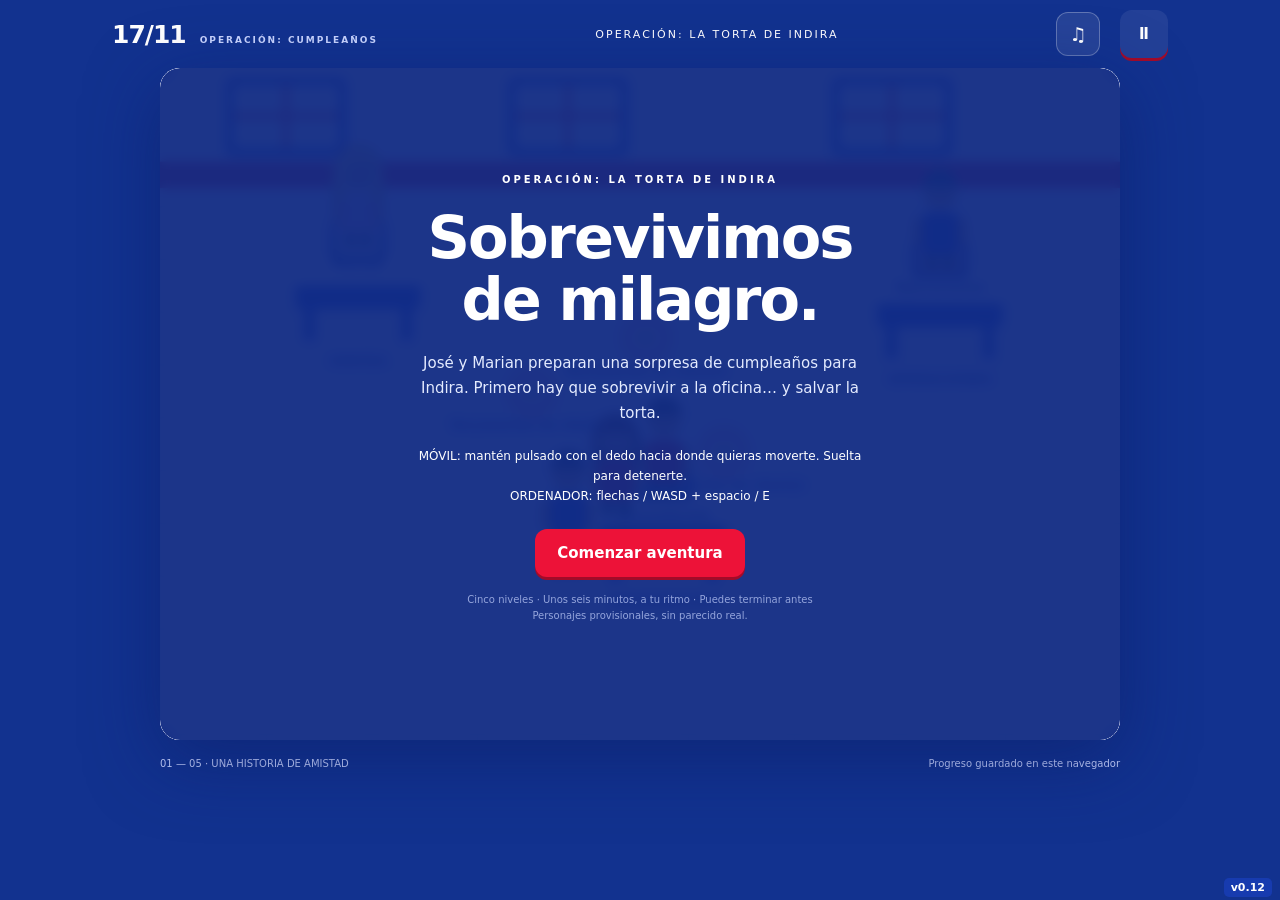
<file: juego/index.html>
<!doctype html><html lang="es"><head><meta charset="utf-8"><meta name="viewport" content="width=device-width,initial-scale=1,viewport-fit=cover"><meta name="theme-color" content="#132c30"><title>Operación: Sobrevivimos de Milagro</title><link rel="stylesheet" href="style.css?v=0.12"></head><body>
<main id="app"><header><a id="brand" href="#">17/11<span>OPERACIÓN: CUMPLEAÑOS</span></a><div id="level-name">OPERACIÓN: LA TORTA DE INDIRA</div><button id="sound-toggle" type="button" aria-label="Silenciar todo el sonido" aria-pressed="true">♫</button><button id="pause" aria-label="Pausar">Ⅱ</button></header>
<section id="arena"><canvas id="game" width="800" height="560" aria-label="Juego arcade. Mueve a Indira con flechas o WASD; espacio para interactuar."></canvas><div id="hud" hidden><div><span id="objective"></span><small id="tip"></small></div><strong id="clock">1:15</strong><div id="score">0 ★</div><div id="task-meter" role="progressbar" aria-label="Progreso del nivel" aria-valuemin="0" aria-valuemax="3" aria-valuenow="0"><span id="task-label"></span><strong id="task-count">0/3</strong><div class="track"><div id="task-fill"></div></div></div></div><div id="mission" hidden></div><div id="dialogue-dock"><div id="bubble" role="status" hidden></div><span class="dialogue-rest">OPERACIÓN: LA TORTA DE INDIRA · EL EQUIPO SIGUE CONTIGO</span></div><div id="transition-status" role="status" hidden></div><div id="banner" hidden></div><div id="memory" hidden><img alt="Un recuerdo de José e Indira"><span>Un recuerdo que sí valió la pena.</span></div><div id="touch" hidden><button id="action">ACTUAR<span>Espacio / E</span></button></div><div id="overlay"></div></section>
<footer><span id="progress">01 — 05 · UNA HISTORIA DE AMISTAD</span><span id="save">Progreso guardado en este navegador</span></footer></main><script src="dialogos.js?v=0.12"></script><script src="niveles.js?v=0.12"></script><script src="correos.js?v=0.12"></script><script src="inicio.js?v=0.12"></script><script src="transiciones.js?v=0.12"></script><script src="felicitacion.js?v=0.12"></script><script src="audio.js?v=0.12"></script><script src="app.js?v=0.12"></script><span id="game-version" aria-label="Versión del juego">v0.12</span></body></html>
</file>
<file: juego/style.css>
:root{color-scheme:dark;--lime:#d7ee91;--ink:#eff0df;--muted:#a4b8ae}*{box-sizing:border-box}body{margin:0;background:#122b2e;color:var(--ink);font-family:system-ui,sans-serif;overscroll-behavior:none}button{font:700 15px system-ui;background:var(--lime);border:0;border-radius:12px;min-height:48px;padding:14px 22px;color:#20382f;cursor:pointer}button:hover{filter:brightness(1.08)}button:focus-visible,a:focus-visible{outline:3px solid white;outline-offset:3px}[hidden]{display:none!important}#app{max-width:1100px;margin:auto;padding:0 22px}header{height:68px;display:flex;align-items:center;gap:20px;justify-content:space-between}#brand{font-size:25px;font-weight:900;color:var(--ink);text-decoration:none;letter-spacing:-1px}#brand span{font-size:9px;letter-spacing:2px;color:var(--muted);margin-left:14px}#level-name{font-size:11px;letter-spacing:2px;color:var(--lime);text-align:center}#pause{background:#ffffff12;color:var(--ink);min-width:48px;padding:10px}#arena{position:relative;border-radius:20px;overflow:hidden;background:#9dac91;box-shadow:0 20px 80px #061b2280;max-width:960px;margin:auto;isolation:isolate}canvas{width:100%;display:block;aspect-ratio:10/7;touch-action:none}#hud{position:absolute;top:13px;left:14px;right:14px;display:flex;align-items:center;gap:12px;background:#153332eb;border:1px solid #bdd2b141;border-radius:12px;padding:12px 16px;pointer-events:none}#hud>div:first-child{flex:1}#objective{font-size:14px;font-weight:800}#tip{display:block;color:#c7d6ba;font-size:11px;margin-top:4px}#clock{font-size:25px;font-variant-numeric:tabular-nums;color:var(--lime)}#score{font-size:14px;color:#f8d17a;white-space:nowrap}#bubble{position:absolute;left:50%;bottom:118px;transform:translateX(-50%);background:#f1efd9;color:#253a34;padding:12px 18px;border-radius:12px;box-shadow:0 6px 0 #203c3230;max-width:75%;width:max-content;font-size:14px;font-weight:600;pointer-events:none;text-align:center}#bubble:after{content:'';position:absolute;bottom:-9px;left:45%;border:10px solid transparent;border-top-color:#f1efd9;border-bottom:0}#banner{position:absolute;left:10%;right:10%;top:34%;text-align:center;background:#153c36ed;border:1px solid #cadd9d;border-radius:14px;padding:20px;pointer-events:none;color:var(--lime);font-size:25px;font-weight:900}#banner small{display:block;color:var(--ink);font-size:13px;font-weight:500;margin-top:10px}#touch{position:absolute;bottom:16px;left:20px;right:20px;display:flex;align-items:center;justify-content:space-between;pointer-events:none}#stick{width:94px;height:94px;background:#13383077;border:2px solid #eff4ce55;border-radius:50%;position:relative;touch-action:none;pointer-events:auto;user-select:none}#knob{position:absolute;left:27px;top:27px;width:36px;height:36px;background:#e0edb5bb;border-radius:50%;pointer-events:none;box-shadow:0 3px 10px #0003}#action{width:94px;height:70px;box-shadow:0 5px 0 #526e4c;background:#d7ee91e8;pointer-events:auto;touch-action:none;user-select:none;font-size:12px}#action span{display:block;font-size:9px;opacity:.65;margin-top:5px}#overlay{position:absolute;inset:0;background:#102c30e8;backdrop-filter:blur(6px);display:grid;place-items:center;padding:28px;text-align:center;overflow:auto}.panel{max-width:570px}.eyebrow{font-size:10px;letter-spacing:3px;color:var(--lime);font-weight:800}h1{font-size:clamp(32px,5vw,59px);line-height:1.05;letter-spacing:-2px;margin:20px 0}h1 em{font-style:normal;color:var(--lime)}.panel p{font-size:15px;line-height:1.65;color:#c2d1c6;margin:15px auto;max-width:470px}.panel .controls{font-size:12px;color:#d7ee91;margin:22px auto}.panel .fine{font-size:10px;opacity:.7}.panel nav{display:flex;gap:12px;justify-content:center;flex-wrap:wrap}.secondary{background:#ffffff15;color:var(--ink);border:1px solid #ffffff33}#memory{position:absolute;top:99px;right:20px;width:145px;padding:6px 6px 11px;background:#f5f0dc;color:#2e483c;transform:rotate(4deg);box-shadow:0 5px 20px #0005;pointer-events:none}#memory img{width:100%;height:120px;object-fit:cover}#memory span{display:block;font-size:9px;text-align:center;margin-top:5px}footer{display:flex;justify-content:space-between;gap:20px;color:var(--muted);font-size:10px;padding:18px 0;max-width:960px;margin:auto}#gallery{display:flex;justify-content:center;gap:12px;margin:15px 0}#gallery img{height:95px;width:95px;object-fit:cover;border:5px solid #eee6cb;transform:rotate(-4deg)}#gallery img:nth-child(2){transform:rotate(5deg)}@media(max-width:650px){#app{padding:0 8px}header{height:58px;gap:8px}#brand span{display:none}#level-name{font-size:9px;letter-spacing:1px}#arena{border-radius:12px}canvas{aspect-ratio:auto;height:calc(100dvh - 115px);max-height:820px;min-height:400px}#hud{top:8px;left:8px;right:8px;padding:10px;gap:7px}#objective{font-size:11px}#tip{font-size:9px;max-width:210px}#clock{font-size:21px}#score{font-size:11px}#touch{left:15px;right:15px;bottom:16px}#bubble{bottom:125px;max-width:90%;font-size:12px;padding:10px 13px}#banner{left:5%;right:5%;font-size:22px}#memory{width:112px;right:15px;top:95px}#memory img{height:100px}.panel p{font-size:14px}.panel .controls{font-size:11px}#overlay{padding:22px}footer{font-size:8px;gap:12px;padding:12px 3px}#save{max-width:150px;text-align:right}}@media(max-height:520px) and (min-width:651px){header{height:45px}#arena{max-width:650px}canvas{height:calc(100dvh - 78px);width:100%;aspect-ratio:auto}footer{padding:8px}.panel p{font-size:12px}h1{font-size:30px;margin:10px}#touch{bottom:8px}#stick{width:78px;height:78px}#knob{left:19px;top:19px}#bubble{bottom:90px}}
:root{--dialogue-height:90px}
#hud{flex-wrap:wrap;padding:10px 14px;gap:6px 12px}
#hud>div:first-child{flex:1;min-width:0}
#task-meter{flex-basis:100%;display:grid;grid-template-columns:1fr auto;align-items:center;gap:4px 10px;font-size:10px;color:#cddcc0;padding-top:4px;transition:color .2s}
#task-count{font-size:12px;color:#e8f3ba}
.track{height:6px;background:#0c2729;border-radius:6px;overflow:hidden;grid-column:1/-1}
#task-fill{height:100%;width:0;background:#d8ef98;border-radius:6px;transition:width .45s ease;box-shadow:0 0 12px #d8ef9855}
#task-meter.confirmed{color:#fff7b1;animation:confirmation .6s ease}
@keyframes confirmation{50%{filter:brightness(1.7)}}
#mission{position:absolute;left:18px;top:122px;max-width:calc(100% - 36px);border-radius:8px;background:#f0e7cbeb;color:#38533e;padding:7px 11px;pointer-events:none;box-shadow:0 3px 8px #20372c18}
#mission strong{display:block;font-size:10px;letter-spacing:.5px}
#mission span{display:flex;gap:10px;margin-top:4px;font-size:9px}
#mission b{font-weight:500;color:#78816b}
#mission b.found{color:#275539;font-weight:800}
#bubble{display:flex;align-items:center;gap:12px;bottom:122px;width:min(660px,90%);max-width:90%;min-height:80px;padding:10px 15px;text-align:left;background:#173831f2;color:#f4efda;border:1px solid #d4df9c66;box-shadow:0 5px 25px #0d28294d;border-radius:12px;backdrop-filter:blur(5px)}
#bubble:after{display:none}
#bubble img{width:46px;height:46px;border-radius:10px;flex-shrink:0;border:1px solid #e1dda8}
#bubble strong{font-size:11px;color:#dfec9d;letter-spacing:.7px}
#bubble p{font-size:13px;font-weight:400;line-height:1.5;margin:4px 0 0}
#banner{top:auto;bottom:218px;padding:12px;font-size:20px;background:#173d35ed;left:14%;right:14%}
#banner small{font-size:11px;margin-top:5px}
.finale{animation:reveal .9s ease both}
@keyframes reveal{from{opacity:0;transform:translateY(12px)}to{opacity:1;transform:none}}
@media(max-width:650px){#hud{padding:8px 10px}#mission{top:118px;left:12px;padding:7px 9px}#mission strong{font-size:9px}#mission span{font-size:8px;gap:8px}#bubble{bottom:122px;gap:9px;padding:10px;min-height:92px}#bubble img{width:38px;height:38px}#bubble p{font-size:12px;line-height:1.45}#banner{bottom:227px;font-size:17px;left:7%;right:7%}#task-label{font-size:9px}}
@media(max-height:520px) and (min-width:651px){#bubble{bottom:83px;min-height:58px;padding:7px 12px}#bubble img{width:32px;height:32px}#bubble p{font-size:11px}#mission{top:112px;padding:5px}#banner{bottom:153px;font-size:16px;padding:8px}}
@media(prefers-reduced-motion:reduce){*,*::before,*::after{animation:none!important;transition:none!important}}
/* Franja de diálogo reservada: nunca cubre el área de juego. */
#dialogue-dock{height:100px;position:relative;background:#173831;border-top:1px solid #b8cd9633;display:flex;align-items:center;justify-content:center}
#bubble{position:relative;left:auto;bottom:auto;transform:none;width:100%;max-width:100%;height:100%;border:0;box-shadow:none;border-radius:0;background:#173831;padding:12px 22px;z-index:2}
.dialogue-rest{position:absolute;padding:20px;text-align:center;color:#a5b99e;font-size:9px;letter-spacing:1.5px}
#touch{bottom:116px}
#banner{top:168px;bottom:auto;left:auto;right:18px;max-width:340px;font-size:16px;padding:10px 16px}
#arena.celebrating #overlay{bottom:100px}
canvas{height:min(67.2vw,calc(100dvh - 220px));max-height:672px;min-height:400px;aspect-ratio:auto}
@media(max-width:650px){canvas{height:calc(100dvh - 215px);max-height:720px;min-height:310px}#bubble{padding:10px 13px;bottom:auto}#touch{bottom:116px}#banner{top:173px;bottom:auto;left:12px;right:12px;max-width:none;font-size:15px}#mission{top:118px}#bubble p{font-size:12px}}
@media(max-height:520px) and (min-width:651px){#dialogue-dock{height:74px}canvas{height:calc(100dvh - 152px);min-height:240px}#touch{bottom:82px}#bubble{bottom:auto;padding:6px 13px}#bubble p{font-size:11px}#banner{top:158px;bottom:auto;padding:7px 12px}#arena.celebrating #overlay{bottom:74px}}
/* Nueva identidad: blanco, rojo intenso y azul rey. */
:root{color-scheme:light;--lime:#ffffff;--ink:#ffffff;--muted:#cad5ff}
body{background:#12328f;color:#ffffff}
button{background:#ed1238;color:#ffffff;box-shadow:0 3px 0 #a30b29}
button.secondary{background:#ffffff;color:#204bd9;border-color:#cad7ff}
#arena{background:#ffffff;box-shadow:0 20px 70px #091b6380}
#hud{background:#204bd9f5;border-color:#ffffff88}
#tip,#task-label{color:#edf2ff}#task-count,#clock,#score{color:#ffffff}
.track{background:#12338f}#task-fill{background:#ffffff;box-shadow:0 0 10px #ffffff55}
#mission{background:#ffffffef;color:#204bd9;border-left:4px solid #ed1238}
#mission b{color:#7d8ba5}#mission b.found{color:#d41132}
#dialogue-dock,#bubble{background:#173baf;color:#ffffff}
#bubble strong{color:#ffffff}#bubble img{border-color:#ffffff}
.dialogue-rest{color:#c8d8ff}
#stick{background:#204bd955;border-color:#ffffffdd}#knob{background:#ffffff}
#action{background:#ed1238;color:#ffffff;box-shadow:0 5px 0 #a30828}
#banner{background:#ed1238f2;border-color:#ffffff;color:#ffffff}#banner small{color:#ffffff}
#overlay{background:#102b83f2}.eyebrow,h1 em,.panel .controls{color:#ffffff}.panel p{color:#e4ebff}
.panel .fine{color:#c7d4ff}.mail-window{width:min(760px,100%);background:#ffffff;color:#16234e;border-radius:15px;overflow:hidden;box-shadow:0 15px 60px #07134370;text-align:left}
.mail-toolbar{background:#204bd9;color:#ffffff;padding:14px 21px;display:flex;justify-content:space-between;gap:14px;font-size:10px;letter-spacing:1px;font-weight:800}
.mail-content{padding:24px 30px}.mail-tag{display:inline-block;color:#d10e32;background:#fff0f3;padding:5px 8px;font-size:9px;letter-spacing:1.3px;font-weight:800;border-radius:4px}
.mail-content h1{color:#183fae;font-size:clamp(23px,3vw,34px);letter-spacing:-.7px;line-height:1.15;margin:13px 0}
.mail-from{color:#637293;font-size:12px;border-bottom:1px solid #e1e7f5;padding:0 0 12px}.mail-body{color:#172b57;font-size:16px;line-height:1.7;margin:18px 0;white-space:pre-wrap}
.mail-content blockquote{color:#5f6b86;font-size:12px;line-height:1.6;border-left:3px solid #ed1238;padding:7px 14px;margin:14px 0;background:#f8faff}
.mail-mission{background:#edf2ff;border:1px solid #d7e1ff;border-radius:9px;padding:13px 16px}.mail-mission strong{font-size:10px;letter-spacing:1.5px;color:#204bd9}.mail-mission p{color:#233b70;font-size:13px;line-height:1.6;margin:7px 0 0}
.mail-birthday{color:#cf1034;font-size:12px;line-height:1.55;margin:14px 0}.mail-actions{display:flex;align-items:center;justify-content:space-between;gap:15px;margin-top:17px}.mail-actions small{color:#78839c;font-size:10px}.mail-actions button{flex-shrink:0}
@media(max-width:650px){.mail-content{padding:18px}.mail-toolbar{font-size:8px;padding:12px 16px}.mail-body{font-size:13px;line-height:1.65;margin:14px 0}.mail-from{font-size:10px}.mail-content blockquote{font-size:11px}.mail-mission p{font-size:12px}.mail-actions{flex-direction:column;align-items:stretch;gap:10px}.mail-content h1{font-size:24px}#overlay:has(.mail-window){padding:12px}.mail-actions button{padding:12px;min-height:46px}.mail-birthday{font-size:11px}}
@media(max-height:520px){.mail-content{padding:15px 22px}.mail-content h1{font-size:24px}.mail-body{font-size:13px}.mail-toolbar{padding:9px 18px}#overlay:has(.mail-window){display:block;padding:12px}.mail-window{margin:auto}}
/* Revisión parcial: introducción y primer correo. */
.intro-scene{max-width:690px;text-align:center;position:relative;padding:12px 0}
.intro-confetti{font-size:28px;letter-spacing:20px;color:#ffffff80;animation:intro-spark 3s ease-in-out infinite}
.intro-cake{position:relative;height:74px;width:112px;margin:18px auto 12px}
.intro-cake b{position:absolute;left:5px;right:5px;bottom:0;height:43px;background:#fff;border-radius:12px 12px 5px 5px;border-bottom:12px solid #ed1238;box-shadow:0 5px 0 #ffffff33}
.intro-cake i{position:absolute;top:11px;width:6px;height:24px;left:34px;background:#ffdf00;z-index:1}
.intro-cake i:nth-child(2){left:53px}.intro-cake i:nth-child(3){left:72px}
.intro-cake i:before{content:'';position:absolute;top:-9px;left:-1px;width:8px;height:11px;background:#fff;border-radius:50%;animation:intro-spark 1s ease-in-out infinite alternate}
.intro-line{color:#ffffff;font-size:18px;line-height:1.6;margin:14px 0;opacity:0;transform:translateY(10px);transition:opacity .8s ease,transform .8s ease}
.intro-line.visible{opacity:1;transform:none}.intro-line[data-index="2"]{font-weight:800;color:#ffdf00}.intro-line[data-index="3"]{font-weight:650}
.intro-track{height:3px;background:#ffffff25;max-width:240px;margin:17px auto 0;border-radius:3px;overflow:hidden}.intro-track i{display:block;height:100%;background:#ffffff;transition:width .2s linear}
#intro-skip{margin-top:10px;font-size:12px;min-height:40px;padding:10px 16px}
@keyframes intro-spark{50%{transform:translateY(-4px);opacity:.6}}
.outlook-window{width:min(980px,100%);color:#1c2847;background:#ffffff;border-radius:12px;overflow:hidden;box-shadow:0 18px 55px #05144380;text-align:left}
.outlook-bar{background:#204bd9;color:#fff;display:flex;align-items:center;gap:12px;padding:14px 20px;min-height:56px;font-size:14px}.outlook-logo{background:#ffffff1f;width:30px;height:30px;display:grid;place-items:center;font-size:23px;font-weight:900;border-radius:4px}.outlook-search{margin-left:auto;background:#ffffff1c;color:#e0e9ff;padding:9px 16px;border-radius:5px;min-width:250px;font-size:11px}
.outlook-layout{display:grid;grid-template-columns:164px 1fr}.outlook-folders{background:#f1f4fa;border-right:1px solid #dce2ed;padding:22px 9px;font-size:11px;display:flex;flex-direction:column;gap:10px}.outlook-folders>strong{margin:0 10px 10px;color:#52617e;font-size:10px;text-transform:uppercase;letter-spacing:1px}.outlook-folders span{padding:10px;border-radius:5px}.outlook-folders .selected{color:#143cb9;background:#e0e9ff;font-weight:700}.outlook-folders b{float:right}
.outlook-message{padding:23px 29px}.outlook-inbox-label{font-size:10px;color:#637391;letter-spacing:.4px}.outlook-message h1{font-family:system-ui;font-size:clamp(22px,2.7vw,31px);line-height:1.2;letter-spacing:-.7px;color:#1c3da3;margin:16px 0 13px}.outlook-message h1 strong{font-weight:900;color:#e51236}.outlook-message h1 small{font-size:16px;display:block;letter-spacing:0;color:#5e6d88;margin-top:5px}.outlook-message h2{font-family:system-ui;font-size:15px;line-height:1.45;color:#253e76;margin:12px 0 18px}
.outlook-sender{display:flex;gap:11px;align-items:center;padding:12px 0;border-top:1px solid #e2e8f2;border-bottom:1px solid #e2e8f2}.outlook-sender>b{display:grid;place-items:center;width:34px;height:34px;background:#e7edff;border-radius:50%;color:#204bd9;font-size:16px}.outlook-sender span{flex:1;font-size:12px}.outlook-sender small{display:block;color:#748098;font-size:10px;margin-top:4px}.outlook-sender time{font-size:10px;color:#748098}.outlook-message .mail-body{font-size:16px;color:#22345b;line-height:1.8;margin:21px 0}.outlook-message .mail-body strong{font-weight:850;color:#172e69}
#overlay:has(.outlook-window){padding:18px}
/* Burbujas físicas del escenario, exclusivas de los niveles revisados. */
#world-dialogues{position:absolute;left:0;top:0;pointer-events:none;z-index:4;overflow:hidden}
#speech-tethers{position:absolute;inset:0;width:100%;height:100%;overflow:visible}#speech-tethers line{stroke:#204bd9;stroke-width:2;stroke-linecap:round;opacity:.8}
.world-speech{position:absolute;background:#fffffffa;color:#182f66;border:2px solid #204bd9;border-radius:15px;padding:11px 14px;box-shadow:0 4px 0 #173ea82b;animation:speech-in .2s ease both}
.world-speech strong{display:block;color:#d60b31;font-size:11px;letter-spacing:.4px}.world-speech p{font-size:13px;line-height:1.5;margin:5px 0 0;color:#1b2f5c;font-weight:500}
@keyframes speech-in{from{opacity:0}to{opacity:1}}
#debt-meter{position:absolute;top:122px;right:18px;width:196px;padding:9px 11px;background:#ffffffed;border:1px solid #ef9fb0;border-left:4px solid #ed1238;border-radius:8px;z-index:3;pointer-events:none}
#debt-meter strong{display:block;color:#bc1030;font-size:9px;letter-spacing:.8px}#debt-meter span{display:block;color:#34476f;font-size:10px;margin:4px 0 6px}#debt-meter>div{height:6px;border-radius:6px;background:#f6d7de;overflow:hidden}#debt-meter i{display:block;height:100%;background:#ed1238;border-radius:6px;transition:width .6s ease}
#arena.office-bubbles #dialogue-dock{display:none}#arena.office-bubbles #touch{bottom:16px}#arena.office-bubbles canvas{height:min(77.2vw,calc(100dvh - 120px));max-height:772px}
#arena.office-bubbles #overlay{z-index:8}
@media(max-width:650px){.intro-line{font-size:14px;line-height:1.55;margin:13px 0}.intro-cake{height:65px;margin:13px auto 10px}.intro-confetti{font-size:20px}.intro-scene .eyebrow{font-size:8px;letter-spacing:1.6px}.outlook-layout{grid-template-columns:1fr}.outlook-folders{padding:7px 15px;border-right:0;border-bottom:1px solid #dce2ed}.outlook-folders>strong,.outlook-folders span:not(.selected){display:none}.outlook-folders .selected{padding:7px 10px;font-size:10px}.outlook-bar{padding:11px 15px;font-size:12px;min-height:48px}.outlook-search{display:none}.outlook-message{padding:18px}.outlook-message h1{font-size:23px;margin:13px 0}.outlook-message h1 small{font-size:14px}.outlook-message h2{font-size:13px;margin:10px 0 13px}.outlook-sender time{display:none}.outlook-message .mail-body{font-size:13px;line-height:1.75;margin:17px 0}#overlay:has(.outlook-window){padding:9px;display:block}.outlook-window{margin:auto}.world-speech{padding:10px 12px}.world-speech p{font-size:12px;line-height:1.5}.world-speech strong{font-size:10px}#debt-meter{top:118px;right:12px;width:144px;padding:8px}#debt-meter strong{font-size:8px}#debt-meter span{font-size:9px}#arena.office-bubbles #mission{max-width:51%;padding:7px}#arena.office-bubbles #mission span{gap:4px;flex-wrap:wrap}#arena.office-bubbles canvas{height:calc(100dvh - 115px);max-height:840px}}
@media(max-height:520px) and (min-width:651px){#arena.office-bubbles canvas{height:calc(100dvh - 78px);min-height:300px}#arena.office-bubbles #touch{bottom:8px}.intro-scene{padding:0;max-width:730px}.intro-line{font-size:13px;margin:8px 0}.intro-cake,.intro-confetti{display:none}#overlay:has(.outlook-window){display:block}.world-speech p{font-size:11px}}
@media(prefers-reduced-motion:reduce){.intro-line{opacity:1;transform:none}.intro-confetti,.intro-cake i:before{animation:none}}
/* Contextos y misiones: dos componentes, sin mezclar contenido. */
.context-screen{width:min(980px,100%);margin:auto}.context-screen .outlook-window{width:100%}.context-navigation{display:flex;align-items:center;justify-content:space-between;gap:18px;padding:18px 2px 0}.context-navigation small{font-size:11px;color:#e6edff}.context-navigation button{min-width:190px}
.mission-screen{width:min(710px,100%);margin:auto;color:#fff;text-align:left}.mission-screen>h1{font-size:clamp(29px,4vw,47px);margin:15px 0 24px;line-height:1.15}.mission-screen ol{margin:0 0 26px;padding-left:25px;display:grid;gap:12px}.mission-screen li{font-size:15px;line-height:1.6;color:#e5edff;padding-left:5px}.mission-cake{background:#ffffff0e;border:1px solid #ffffff3b;border-radius:14px;padding:20px;margin:0 0 23px}.mission-cake h2{font-size:17px;margin:0 0 16px}.ingredients{display:grid;grid-template-columns:repeat(4,1fr);gap:10px}.ingredient-card{display:flex;flex-direction:column;align-items:center;justify-content:center;gap:8px;padding:14px 7px;border-radius:10px;background:#153890;color:#9cacd6;border:1px solid #ffffff22}.ingredient-card>span{font-size:25px;line-height:1}.ingredient-card strong{font-size:12px}.ingredient-card small{font-size:10px}.ingredient-card.ready{background:#fff;color:#204bd9;border-color:#fff}.ingredient-card.ready>span{color:#e32b62}.mission-cake>p{font-size:12px;line-height:1.65;margin:16px 0 0;color:#e1ebff}.mission-screen>#mission-start{display:block;margin:auto;min-width:220px}
.corporate-chat{background:#eef2fa;color:#23365f;width:min(680px,100%);border-radius:16px;overflow:hidden;box-shadow:0 18px 50px #071a5770;text-align:left}.corporate-chat header{height:auto;background:#fff;border-bottom:1px solid #dce4f3;justify-content:flex-start;padding:18px 22px;gap:12px}.corporate-chat header>span{font-size:22px;color:#204bd9}.corporate-chat header strong{font-size:15px}.corporate-chat header small{display:block;font-size:11px;color:#7986a0;margin-top:5px}#chat-messages{min-height:300px;padding:22px;display:flex;flex-direction:column;gap:17px}.chat-message{display:flex;align-items:flex-start;gap:10px;max-width:92%;animation:speech-in .35s ease}.chat-message>img{width:36px;height:36px;border-radius:50%;border:1px solid #d1d9ec}.chat-message>div{background:#fff;border:1px solid #dde4f0;border-radius:0 12px 12px 12px;padding:12px 16px}.chat-message strong{font-size:11px;color:#204bd9}.chat-message p{font-size:14px;line-height:1.6;margin:6px 0 0;color:#25365b}.chat-message.urgent>div{background:#ffe9ee;border-color:#f5bac8}.chat-message.urgent strong,.chat-message.urgent p{color:#ba153d}.corporate-chat footer{display:flex;align-items:center;justify-content:space-between;gap:15px;background:#fff;border-top:1px solid #dce4f3;padding:17px 22px;margin:0;max-width:none}.corporate-chat footer>span{font-size:10px;color:#7986a0}
/* Ingredientes compactos, en el hueco entre los controles. */
#mission{top:auto!important;left:50%!important;right:auto;bottom:116px;transform:translateX(-50%);width:220px;max-width:calc(100% - 230px)!important;padding:6px 9px;border-left:0;border-top:3px solid #ed1238;z-index:3}
#mission strong{font-size:9px;line-height:11px;letter-spacing:0;text-align:center}#mission span{justify-content:center;gap:7px;margin-top:3px;flex-wrap:nowrap;font-size:8px;line-height:10px}#mission b{white-space:nowrap}
#arena.office-bubbles #mission{bottom:16px;padding:6px 8px}
#debt-meter span{font-weight:850;font-variant-numeric:tabular-nums;font-size:14px;color:#bf1039;white-space:nowrap}#debt-meter i{min-width:0}
/* Dulce Combinación: rosa y blanco, conservando los controles. */
body:has(#arena.sweet-scene){background:#963d72}#arena.sweet-scene{background:#fff3f8}#arena.sweet-scene #hud{background:#fff4faed;color:#a43e75;border-color:#efb9d1}#arena.sweet-scene #objective,#arena.sweet-scene #tip,#arena.sweet-scene #task-label,#arena.sweet-scene #task-count,#arena.sweet-scene #clock,#arena.sweet-scene #score{color:#a43e75}#arena.sweet-scene .track{background:#f2cde0}#arena.sweet-scene #task-fill{background:#ce6b9d}#arena.sweet-scene #action{background:#c3548c;box-shadow:0 5px 0 #8c315f}#arena.sweet-scene #mission{color:#9b3c70;border-color:#d582ac}#arena.sweet-scene #overlay{background:#ad4d81f5}#arena.sweet-scene #dialogue-dock,#arena.sweet-scene #bubble{background:#94416f}#arena.sweet-scene .ingredient-card{background:#983b70;color:#eed1e1}#arena.sweet-scene .ingredient-card.ready{background:#fff;color:#a43e75}
@media(max-width:650px){.context-navigation{padding-top:14px;flex-direction:column;gap:10px}.context-navigation button{width:100%}.context-navigation small{font-size:10px}.mission-screen>h1{font-size:30px;margin:13px 0 20px}.mission-screen li{font-size:13px;line-height:1.6}.mission-screen ol{gap:10px;margin-bottom:20px}.mission-cake{padding:14px;margin-bottom:18px}.mission-cake h2{font-size:14px;margin-bottom:12px}.ingredients{gap:6px}.ingredient-card{padding:11px 3px;gap:6px}.ingredient-card>span{font-size:22px}.ingredient-card strong{font-size:9px}.ingredient-card small{font-size:8px}.mission-cake>p{font-size:11px}#mission{width:140px;padding:5px 6px}#mission strong{font-size:7.5px;line-height:9px}#mission span{display:grid;grid-template-columns:auto auto;font-size:7px;line-height:8px;gap:2px 7px;margin-top:3px}#arena.office-bubbles #mission{padding:5px 6px}#debt-meter span{font-size:11px}#chat-messages{padding:15px;min-height:310px;gap:15px}.chat-message{max-width:100%;gap:8px}.chat-message p{font-size:12px}.chat-message>div{padding:10px 12px}.chat-message>img{width:30px;height:30px}.corporate-chat header{padding:15px}.corporate-chat footer{padding:14px;flex-direction:column;align-items:stretch;gap:12px}}
@media(max-height:520px) and (min-width:651px){#mission{bottom:82px;padding:4px 8px}#arena.office-bubbles #mission{bottom:8px}.mission-screen>h1{font-size:27px;margin:10px 0}.mission-screen li{font-size:12px}.mission-screen ol{gap:4px;margin-bottom:12px}.mission-cake{padding:12px;margin-bottom:12px}.ingredient-card{padding:8px}.corporate-chat{margin:auto}}
/* Desenlace sin ventanas recortadas: recuerdos grandes y carta de lectura libre. */
#party-actions{position:absolute;left:50%;bottom:15px;transform:translateX(-50%);display:flex;align-items:center;justify-content:center;gap:15px;width:max-content;max-width:94%;z-index:3;background:#fff5fbed;border:1px solid #edc2d8;border-radius:13px;padding:9px 14px;color:#a13d74}#party-actions span{font-size:11px;white-space:nowrap}#party-actions button{background:#b94983;box-shadow:0 3px 0 #8d2f61;min-height:44px;font-size:12px}
#arena.party-scene #dialogue-dock{display:none}#arena.party-scene canvas{height:min(77.2vw,calc(100dvh - 120px));max-height:772px}#arena.party-scene #overlay{z-index:10}
#arena.epilogue{overflow:visible;box-shadow:0 12px 50px #75325b24;border-radius:18px;background:#fffafd}
#arena.epilogue #game,#arena.epilogue #dialogue-dock{display:none}
#arena.epilogue #overlay{position:relative;inset:auto;display:block;background:#fffafd;color:#723457;backdrop-filter:none;overflow:visible;padding:40px 32px;min-height:calc(100dvh - 140px);border-radius:18px}
body:has(#arena.epilogue){background:#f8e6ef;color:#823c64}body:has(#arena.epilogue) header a{color:#954272}body:has(#arena.epilogue) header span,body:has(#arena.epilogue) #level-name,body:has(#arena.epilogue) footer{color:#a15f86}body:has(#arena.epilogue) #pause{display:none}
.memory-scene,.letter-scene{width:100%;max-width:870px;margin:auto;text-align:center}.epilogue-kicker{font-size:10px;letter-spacing:2px;font-weight:800;color:#ae5b88}.memory-scene h1,.letter-scene h1{font-size:clamp(30px,4vw,48px);line-height:1.15;color:#93436f;letter-spacing:-1.5px;margin:16px 0 18px}.memory-intro{font-size:14px;line-height:1.6;color:#97677f;margin:0 auto 22px}
#arena.epilogue #gallery{display:block;margin:0;padding:0}
.memory-image{display:block;padding:0;width:100%;border:1px solid #efd5e2;background:#ffffff;border-radius:14px;box-shadow:0 8px 24px #8f45671a;overflow:hidden;cursor:zoom-in;touch-action:pan-y pinch-zoom}
.memory-image:hover{filter:none;transform:none}
#arena.epilogue #gallery #memory-photo{display:block;width:100%;height:clamp(290px,58dvh,650px);max-height:none;object-fit:contain;object-position:center;border:0;transform:none;background:#fff;padding:10px}
#memory-count{font-size:12px;color:#9b6582;padding:14px 0 4px;font-variant-numeric:tabular-nums}
.photo-arrive{animation:photo-arrive .3s ease}@keyframes photo-arrive{from{transform:translateX(7px)}to{transform:translateX(0)}}
.memory-controls{display:flex;align-items:center;justify-content:space-between;gap:12px;margin:15px auto 25px;max-width:620px}.memory-controls button,.paper-button{background:#fff;color:#9b4777;border:1px solid #e7bfd3;box-shadow:none;min-height:46px}.memory-controls span{font-size:12px;color:#ab7b95}.pink-button{background:#b34f86;color:#fff;box-shadow:0 3px 0 #8d3565;min-height:48px}
.letter-scene{max-width:790px}.personal-letter{text-align:left;white-space:pre-wrap;font:clamp(17px,1.7vw,20px)/1.85 Georgia,'Times New Roman',serif;color:#634252;background:#ffffff;border:1px solid #f0d8e4;border-radius:16px;padding:32px 36px;margin:28px 0;overflow-wrap:break-word;box-shadow:0 9px 26px #8544640d}.letter-actions{display:flex;align-items:center;justify-content:center;gap:14px;flex-wrap:wrap}.letter-actions button{min-height:48px}
#photo-lightbox{position:fixed;inset:8px;margin:auto;width:calc(100vw - 16px);max-width:none;height:calc(100dvh - 16px);max-height:none;border:1px solid #e6c8d8;border-radius:13px;padding:12px;background:#fff;color:#833f65;box-shadow:0 4px 25px #94557824;overflow:hidden}
#photo-lightbox[open]{display:flex;flex-direction:column}
#photo-lightbox::backdrop{background:#fff7fbeF;backdrop-filter:blur(3px)}
.lightbox-toolbar{display:flex;align-items:center;justify-content:flex-end;gap:10px;flex-shrink:0;min-height:50px}.lightbox-toolbar button{min-width:46px;min-height:46px;background:#fff2f8;color:#984771;border:1px solid #ebcedd;box-shadow:none;padding:10px 15px}.lightbox-toolbar #lightbox-close{margin-left:auto}.lightbox-toolbar span{font-size:12px;font-variant-numeric:tabular-nums;min-width:48px;text-align:center}
#lightbox-photo{display:block;object-fit:contain;width:100%;height:100%;min-height:0;flex:1;background:#fff;padding-top:10px}
button:disabled{cursor:default;opacity:.45}
@media(max-width:650px){#arena.party-scene canvas{height:calc(100dvh - 115px);max-height:840px}#party-actions{flex-direction:column;gap:6px;padding:8px 12px}#party-actions span{font-size:9px}#arena.epilogue #overlay{padding:28px 14px;min-height:calc(100dvh - 110px)}.epilogue-kicker{font-size:8px;letter-spacing:1.4px}.memory-scene h1,.letter-scene h1{font-size:32px;letter-spacing:-1px}.memory-intro{font-size:12px;margin-bottom:17px}#arena.epilogue #gallery #memory-photo{height:clamp(280px,54dvh,600px);padding:5px}.memory-controls{gap:8px;margin-bottom:23px}.memory-controls button{font-size:12px;min-height:46px;padding:11px 15px}.memory-controls span{font-size:10px}.personal-letter{font-size:17px;line-height:1.85;padding:22px 18px;margin:24px 0}.letter-actions{flex-direction:column;align-items:stretch;gap:13px}.lightbox-toolbar{gap:6px}.lightbox-toolbar button{padding:9px 10px;font-size:12px}.lightbox-toolbar span{min-width:38px}#photo-lightbox{inset:4px;width:calc(100vw - 8px);height:calc(100dvh - 8px);padding:8px}}
/* Formato horizontal: conserva el escenario completo y evita deformar sus personajes. */
@media(max-height:520px) and (min-aspect-ratio:13/10){#app{padding:0 6px;max-width:none}header{height:36px;gap:8px}#brand{font-size:20px}#brand span{display:none}#level-name{font-size:8px;letter-spacing:1px}#pause{min-height:30px;height:30px;padding:3px 13px}#arena{max-width:none}canvas{height:calc(100dvh - 106px);min-height:190px;max-height:none}#dialogue-dock{height:48px}#bubble{min-height:0;padding:4px 12px}#bubble img{width:30px;height:30px}#bubble strong{font-size:9px}#bubble p{font-size:10px;line-height:1.25;margin-top:2px}footer{font-size:7px;padding:5px 0}#hud{top:4px;left:4px;right:4px;padding:5px 9px;gap:3px 8px}#objective{font-size:10px}#tip{font-size:8px;max-width:none}#task-label{font-size:8px}#task-meter{padding-top:1px;font-size:8px;gap:2px}#task-count{font-size:9px}.track{height:4px}#clock{font-size:20px}#score{font-size:10px}#stick{width:72px;height:72px}#knob{width:28px;height:28px;left:calc(50% - 14px);top:calc(50% - 14px)}#touch{bottom:56px;left:14px;right:14px}#action{height:48px;width:78px;font-size:10px}#action span{font-size:8px;margin-top:2px}#mission{bottom:56px;width:180px;padding:4px 8px}#mission strong{font-size:8px}#mission span{display:flex;font-size:7px;gap:6px}#arena.office-bubbles #touch{bottom:8px}#arena.office-bubbles #mission{bottom:8px}#arena.office-bubbles canvas,#arena.party-scene canvas{height:calc(100dvh - 58px);min-height:230px;max-height:none}#debt-meter{top:66px;right:10px;width:150px;padding:6px 8px}#debt-meter strong{font-size:8px}#debt-meter span{font-size:11px}.world-speech{padding:6px 9px;border-radius:10px}.world-speech strong{font-size:9px}.world-speech p{font-size:10px;line-height:1.3;margin-top:3px}#banner{top:64px;left:auto;right:10px;max-width:270px;font-size:12px;padding:7px 10px}#banner small{font-size:9px}#overlay{padding:12px}.outlook-message h1{font-size:22px}.outlook-message .mail-body{font-size:13px}.outlook-message{padding:16px 22px}.outlook-bar{padding:9px 18px;min-height:42px}.context-screen{margin:auto}.mission-screen{padding:4px 10px}.mission-screen>h1{font-size:26px;margin:10px 0 15px}.mission-screen li{font-size:12px}.mission-screen ol{margin-bottom:14px;gap:6px}.mission-cake{padding:12px;margin-bottom:15px}.ingredient-card{padding:8px}.mission-cake h2{margin-bottom:10px}#party-actions{bottom:8px;flex-direction:row;padding:5px 10px}#party-actions span{display:none}#party-actions button{min-height:44px;padding:10px 16px}.personal-letter{padding:24px}.memory-scene h1,.letter-scene h1{font-size:30px}#arena.epilogue #gallery #memory-photo{height:70dvh;min-height:240px}#arena.epilogue #overlay{min-height:calc(100dvh - 70px)}#photo-lightbox{inset:4px;height:calc(100dvh - 8px);width:calc(100vw - 8px);padding:6px}.lightbox-toolbar{min-height:44px}.lightbox-toolbar button{min-height:44px}}
@media(prefers-reduced-motion:reduce){.photo-arrive{animation:none}}
/* Sonido global discreto; el botón no desplaza el encabezado en pantallas estrechas. */
#level-name{flex:1;min-width:0;white-space:nowrap;overflow:hidden;text-overflow:ellipsis}
#brand{flex-shrink:0}#pause{flex-shrink:0}
#sound-toggle{flex-shrink:0;width:44px;height:44px;min-height:44px;padding:0;border:1px solid #ffffff45;background:#ffffff16;color:#ffffff;box-shadow:none;font-size:19px;border-radius:12px;line-height:1}
#sound-toggle[aria-pressed="false"]{opacity:.75}
body:has(#arena.epilogue) #sound-toggle{background:#ffffff;color:#a44b7c;border-color:#e7bfd4}
@media(max-width:650px){header{gap:9px}#sound-toggle{width:42px;height:44px;font-size:18px}#level-name{font-size:8px;letter-spacing:.6px}}
@media(max-height:520px) and (min-aspect-ratio:13/10){header{height:44px;gap:8px}canvas{height:calc(100dvh - 114px)}#arena.office-bubbles canvas,#arena.party-scene canvas{height:calc(100dvh - 66px)}#sound-toggle{width:42px;height:44px;min-height:44px}}
/* Movimiento directo sobre el escenario, sin joystick virtual. */
#touch{justify-content:flex-end}#game,#action{touch-action:none;-webkit-user-select:none;user-select:none;-webkit-touch-callout:none}
.movement-help{font-size:13px;line-height:1.6;color:#e9efff;background:#ffffff0d;border-left:3px solid #ffffff77;border-radius:5px;padding:10px 13px;margin:0 0 18px}
#arena.bakery-controls.touch-controls #touch{justify-content:center}
#arena.bakery-controls.touch-controls #action{width:230px;max-width:80%;height:auto;min-height:64px;padding:12px 18px;font-size:15px;border-radius:15px;line-height:1.25;flex-shrink:0}
#arena.bakery-controls.touch-controls #action span{font-size:10px;margin-top:5px}
#arena.bakery-controls.touch-controls #mission{bottom:200px}
#action.cake-ready{animation:cake-action-pulse 2.2s ease-in-out infinite}
@keyframes cake-action-pulse{0%,100%{box-shadow:0 5px 0 #8c315f,0 0 0 0 #fbd1e766}50%{box-shadow:0 5px 0 #8c315f,0 0 0 7px #fbd1e72b}}
@media(max-width:650px){.movement-help{font-size:12px;padding:9px 11px;margin-bottom:15px}}
@media(max-height:520px) and (min-aspect-ratio:13/10){.movement-help{font-size:11px;padding:7px 10px;margin-bottom:12px}#arena.bakery-controls.touch-controls #action{width:210px;min-height:48px;padding:8px 15px;font-size:12px}#arena.bakery-controls.touch-controls #action span{font-size:9px;margin-top:3px}#arena.bakery-controls.touch-controls #mission{left:14px!important;transform:none;bottom:56px;width:145px;max-width:23%!important}}
@media(prefers-reduced-motion:reduce){#action.cake-ready{animation:none}}

/* Un solo diálogo legible; los avisos esperan su turno y no capturan pulsaciones. */
#world-dialogues .world-speech{box-sizing:border-box;padding:9px 12px;border-radius:12px;pointer-events:none}
#world-dialogues .world-speech p{font-size:14px;line-height:1.45;margin:4px 0 0}
#world-dialogues .world-speech strong{font-size:11px;line-height:1.2}
#world-dialogues .world-speech[hidden]{display:none}
#banner{box-sizing:border-box;right:auto;bottom:auto;max-width:none;font-size:13px;line-height:1.35;padding:8px 11px;border-radius:9px;pointer-events:none;box-shadow:0 3px 10px #172e6422}
#banner small{font-size:12px;line-height:1.4;margin-top:3px}
#banner[data-kind="confirmation"]{background:#fffdf8;color:#173baf;border:1px solid #173baf;border-left:4px solid #ed1238;font-weight:700}
#banner[data-kind="confirmation"] small{color:#34476f;font-weight:400}
#speech-tethers line{opacity:.55;stroke-width:1.5}
#world-dialogues .office-modal{left:50%;top:50%;transform:translate(-50%,-50%);width:min(360px,calc(100% - 28px));max-height:80%;overflow:auto;animation:none;box-shadow:0 8px 30px #173baf33}
#world-dialogues .office-modal small{display:block;margin-top:10px;font-size:12px;color:#bd1238}
#arena #mission{display:none!important}

/* v0.8: filas estables, sin márgenes ficticios ni cambios al hablar. */
#game-version{position:fixed;right:8px;bottom:3px;z-index:100;color:#fff;background:#173baf;padding:3px 7px;border-radius:5px;font:600 11px system-ui;pointer-events:none}
#arena #bubble.notice-message{background:#ed1238;color:white}
#arena #bubble.notice-message strong,#arena #bubble.notice-message p{color:white}
#transition-status{position:absolute;bottom:5px;left:8px;right:8px;z-index:7;border-radius:8px;padding:8px;background:#fffdf8;color:#173baf;font:600 12px system-ui;text-align:center;pointer-events:none;border-bottom:3px solid #ed1238;animation:transition-pulse 1.5s ease-in-out infinite}
@keyframes transition-pulse{50%{border-bottom-color:#173baf}}
#arena.normal-play{height:calc(100dvh - 115px);max-height:900px;min-height:360px}
#arena.normal-play #hud{position:relative;inset:auto;margin:6px;order:-3;flex:none;max-height:none}
#arena.normal-play #debt-meter{position:relative;inset:auto;order:-2;flex:none;margin:0 8px 5px;width:calc(100% - 16px);padding:4px 8px}
#arena.normal-play #debt-meter strong{display:inline;font-size:9px}
#arena.normal-play #debt-meter span{display:inline;margin-left:10px;font-size:11px}
#arena.normal-play #dialogue-dock:not([hidden]){display:block!important;order:-1;position:relative;margin:0!important;height:142px!important;min-height:142px;flex:0 0 142px;background:#fffdf8;border-bottom:1px solid #204bd9;overflow:auto}
#arena.normal-play #bubble{padding:9px 12px;align-items:flex-start}
#arena.normal-play #bubble p{font-size:14px;line-height:1.4}
#arena.normal-play #game{height:0!important;min-height:0!important;max-height:none!important;flex:1 1 0;width:100%;aspect-ratio:auto}
#arena.normal-play.sweet-scene #mission,#arena.bakery-controls.touch-controls #mission{left:50%!important;transform:translateX(-50%);top:auto!important;bottom:86px!important;width:180px;max-width:65%!important}
#arena.normal-play.sweet-scene #touch{bottom:14px!important;justify-content:center}
@media(max-height:520px) and (min-aspect-ratio:13/10){#arena.normal-play{height:calc(100dvh - 70px);min-height:240px}#arena.normal-play #dialogue-dock:not([hidden]){height:100px!important;min-height:100px;flex-basis:100px}#arena.normal-play.sweet-scene #mission{bottom:70px!important}}

/* Diálogo fuera del escenario: el documento reserva su altura real. */
#arena{display:flex;flex-direction:column}
#arena #dialogue-dock{order:-1;position:relative;height:auto;min-height:0;flex:none;background:#fffdf8}
#arena #dialogue-dock[hidden]{display:none!important}
#arena #dialogue-dock .dialogue-rest{display:none}
#arena #bubble{height:auto;min-height:0;background:#fffdf8;color:#182f66;padding:12px 16px;gap:12px}
#arena #bubble strong{color:#ba1238;font-size:12px}
#arena #bubble p{color:#182f66;font-size:14px;line-height:1.45}
#arena #bubble img{width:38px;height:38px;object-fit:contain}
#arena.top-dialogue #dialogue-dock{margin-top:110px;border-bottom:2px solid #204bd9}
#arena.top-dialogue #hud{max-height:100px}
#arena.top-dialogue #debt-meter{top:48px;width:145px;padding:4px 7px}
#arena #touch[hidden]{display:none!important}
#overlay:has(.mission-screen),#overlay:has(.context-screen){position:fixed;inset:68px 8px 12px;z-index:20;overflow:auto;align-items:start;box-sizing:border-box}
.mission-screen{width:min(100%,650px);margin:auto;display:flex;flex-direction:column;min-height:0}
.mission-screen #mission-start{position:sticky;bottom:0;flex:none;min-height:48px;margin-top:8px;z-index:2}
.context-navigation{position:sticky;bottom:0;background:#173baf;padding:10px;z-index:2}
@media(max-width:650px){.mission-screen>h1{font-size:25px;margin:8px 0 10px}.mission-screen ol{gap:5px;margin:8px 0 12px}.mission-screen li{font-size:13px;line-height:1.4}.mission-cake{padding:9px;margin-bottom:8px}.ingredient-card{padding:6px 3px}.mission-cake h2{margin-bottom:7px}.movement-help{margin-bottom:8px;padding:6px 9px}}
@media(max-height:520px) and (min-aspect-ratio:13/10){#overlay:has(.mission-screen),#overlay:has(.context-screen){inset:38px 8px 6px}.mission-screen{display:grid;grid-template-columns:1fr 1fr;gap:6px 18px}.mission-screen>.eyebrow,.mission-screen>h1,.mission-screen>#mission-start{grid-column:1/-1}.mission-screen>h1{margin:2px 0;font-size:23px}.mission-screen .movement-help{grid-column:1}.mission-screen ol{grid-column:1;margin:0}.mission-screen .mission-cake{grid-column:2;grid-row:3/5;margin:0}.mission-screen #mission-start{position:sticky}}
@media(max-height:520px) and (min-aspect-ratio:13/10){#arena.top-dialogue #dialogue-dock{margin-top:65px}#arena #bubble{padding:7px 12px}#arena.top-dialogue #debt-meter{top:5px;right:160px}#arena.top-dialogue canvas{height:calc(100dvh - 220px);min-height:160px}}
/* v0.11: franja compacta, altura estable y texto legible. */
#arena.normal-play #dialogue-dock:not([hidden]){height:104px!important;min-height:104px;flex-basis:104px}
#arena.normal-play #bubble{padding:7px 10px;gap:8px}
#arena.normal-play #bubble img{width:30px;height:30px}
#arena.normal-play #bubble p{font-size:14px;line-height:1.35;margin-top:2px}
@media(max-height:520px) and (min-aspect-ratio:13/10){#arena.normal-play #dialogue-dock:not([hidden]){height:78px!important;min-height:78px;flex-basis:78px}}
</file>
